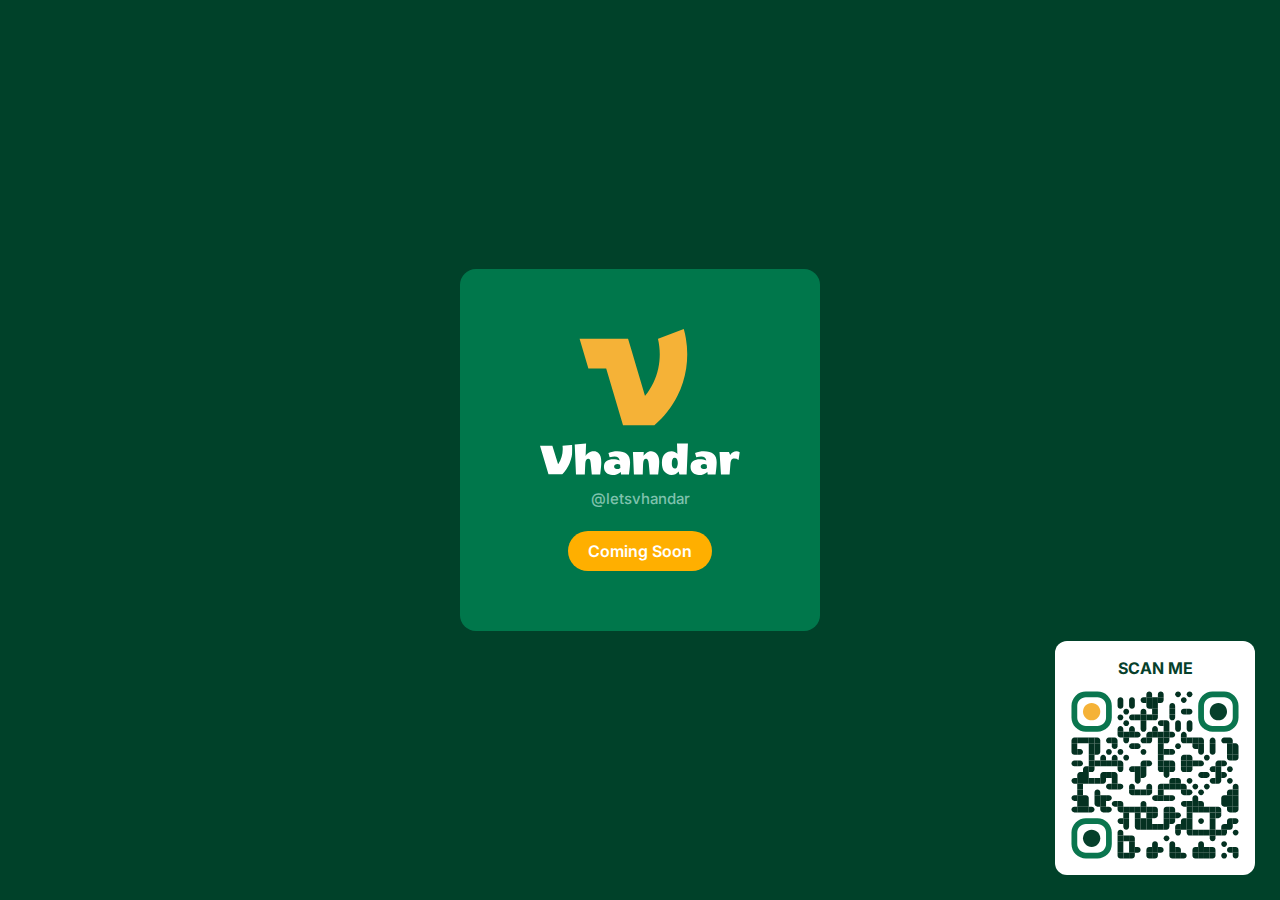
<file: index.html>
<!DOCTYPE html>
<html lang="en">

<head>
        <meta charset="UTF-8" />
        <meta name="viewport" content="width=device-width, initial-scale=1.0" />
        <link rel="icon" type="image/favicon.png" href="/favicon.png">
        <title>Vhandar | Coming Soon</title>
        <!-- Bootstrap CSS -->
        <link href="https://stackpath.bootstrapcdn.com/bootstrap/4.5.2/css/bootstrap.min.css" rel="stylesheet">
        <!-- Font Awesome -->
        <link href="https://cdnjs.cloudflare.com/ajax/libs/font-awesome/6.6.0/css/all.min.css" rel="stylesheet">
        <!-- Google Fonts -->
        <link rel="preconnect" href="https://fonts.googleapis.com">
        <link rel="preconnect" href="https://fonts.gstatic.com" crossorigin>
        <link href="https://fonts.googleapis.com/css2?family=Inter:ital,opsz,wght@0,14..32,100..900;1,14..32,100..900&display=swap"
                rel="stylesheet">
        <!-- CSS -->
        <link rel="stylesheet" href="style.css">


</head>

<body>
        <div class="container">
                <div class="v-box">
                        <div class="logo">
                                <img src="/logo.svg" alt="Vhandar" width="200" />
                        </div>
                        <h3 class="username">@letsvhandar</h3>

                        <a href="https://www.link.vhandar.com" target="_blank" class="website">Coming Soon</a>
                </div>

                <div class="scan-me">
                        <p>SCAN ME</p>
                        <img src="/qr.link.svg" alt="Sacan Me" width="180" />
                </div>

<!-- 
                <div class="links social-links">
                        <a href="https://www.facebook.com/letsvhandar" target="_blank" class="v-social"><i
                                        class="fa-brands fa-facebook-f"></i></a>
                        <a href="https://www.instagram.com/letsvhandar" target="_blank" class="v-social"> <i
                                        class="fa-brands fa-instagram"></i> </a>
                        <a href="https://www.x.com/letsvhandar" target="_blank" class="v-social"><i
                                        class="fa-brands fa-x-twitter"></i></a>
                        <a href="https://www.youtube.com/@letsvhandar" target="_blank" class="v-social"><i
                                        class="fa-brands fa-youtube"></i></a>
                        <a href="https://www.linkedin.com/company/letsvhandar" target="_blank" class="v-social"><i
                                        class="fa-brands fa-linkedin-in"></i></a>
                        <a href="https://tiktok.com/@letsvhandar" target="_blank" class="v-social"><i
                                        class="fa-brands fa-tiktok"></i></a>

                </div> -->






                <!-- <p class="copywrite">Copyright © 2024&nbsp;<a class="copywrite-link" rel="noopener noreferrer"
                                aria-label="Vhandar Website" href="https://vhandar.com/">Vhandar</a>&nbsp;Merchandise Pvt. Ltd.</p> -->
        </div>




        <!-- <script src="script.js"></script> -->
        <!-- Bootstrap JS and dependencies -->
        <script src="https://code.jquery.com/jquery-3.5.1.slim.min.js"></script>
        <script src="https://cdn.jsdelivr.net/npm/@popperjs/core@2.5.4/dist/umd/popper.min.js"></script>
        <script src="https://stackpath.bootstrapcdn.com/bootstrap/4.5.2/js/bootstrap.min.js"></script>
</body>

</html>
</file>
<file: style.css>
/*
 * Vhandar Color
 * Created with ColorSlurp
 */
:root,
.vhandar-color {
    --secondary-50: #fef5e6;
    --secondary-100: #fbe1b2;
    --secondary-200: #f9d38c;
    --secondary-300: #f6bf58;
    --secondary-400: #f5b237;
    --secondary-500: #f29f05;
    --secondary-600: #dc9105;
    --secondary-700: #ab7104;
    --secondary-800: #855703;
    --secondary-900: #664302;
    --primary-50: #e7f1ed;
    --primary-100: #b3d4c8;
    --primary-200: #8ec0ae;
    --primary-300: #5ba388;
    --primary-400: #3b9171;
    --primary-500: #0a754e;
    --primary-600: #096a47;
    --primary-700: #075337;
    --primary-800: #06402b;
    --primary-900: #043121;
    --neutral-1: #ffffff;
    --neutral-2: #fcfdfd;
    --neutral-3: #f5f6f6;
    --neutral-4: #f0f2f1;
    --neutral-5: #d9dddc;
    --neutral-6: #bfc7c4;
    --neutral-7: #8c9a95;
    --neutral-8: #596d66;
    --neutral-9: #445b53;
    --neutral-10: #264136;
    --neutral-11: #1f3a2f;
    --neutral-12: #143126;
    --neutral-13: #002013;
}

@supports (color: color(display-p3 1 1 1)) {

    :root,
    .vhandar-color {
        --secondary-50: color(display-p3 0.996 0.961 0.902 / 1.0);
        --secondary-100: color(display-p3 0.984 0.882 0.698 / 1.0);
        --secondary-200: color(display-p3 0.978 0.826 0.548 / 1.0);
        --secondary-300: color(display-p3 0.965 0.749 0.345 / 1.0);
        --secondary-400: color(display-p3 0.961 0.699 0.214 / 1.0);
        --secondary-500: color(display-p3 0.949 0.624 0.02 / 1.0);
        --secondary-600: color(display-p3 0.863 0.569 0.02 / 1.0);
        --secondary-700: color(display-p3 0.671 0.443 0.016 / 1.0);
        --secondary-800: color(display-p3 0.52 0.341 0.01 / 1.0);
        --secondary-900: color(display-p3 0.4 0.263 0.008 / 1.0);
        --primary-50: color(display-p3 0.906 0.946 0.928 / 1.0);
        --primary-100: color(display-p3 0.702 0.831 0.784 / 1.0);
        --primary-200: color(display-p3 0.557 0.753 0.682 / 1.0);
        --primary-300: color(display-p3 0.355 0.638 0.535 / 1.0);
        --primary-400: color(display-p3 0.233 0.568 0.443 / 1.0);
        --primary-500: color(display-p3 0.039 0.459 0.306 / 1.0);
        --primary-600: color(display-p3 0.035 0.416 0.278 / 1.0);
        --primary-700: color(display-p3 0.027 0.325 0.216 / 1.0);
        --primary-800: color(display-p3 0.024 0.251 0.169 / 1.0);
        --primary-900: color(display-p3 0.017 0.192 0.129 / 1.0);
        --neutral-1: color(display-p3 1.0 1.0 1.0 / 1.0);
        --neutral-2: color(display-p3 0.987 0.992 0.992 / 1.0);
        --neutral-3: color(display-p3 0.96 0.965 0.965 / 1.0);
        --neutral-4: color(display-p3 0.939 0.949 0.945 / 1.0);
        --neutral-5: color(display-p3 0.852 0.867 0.863 / 1.0);
        --neutral-6: color(display-p3 0.749 0.78 0.769 / 1.0);
        --neutral-7: color(display-p3 0.55 0.606 0.583 / 1.0);
        --neutral-8: color(display-p3 0.349 0.427 0.4 / 1.0);
        --neutral-9: color(display-p3 0.269 0.355 0.324 / 1.0);
        --neutral-10: color(display-p3 0.149 0.254 0.213 / 1.0);
        --neutral-11: color(display-p3 0.12 0.226 0.186 / 1.0);
        --neutral-12: color(display-p3 0.077 0.191 0.151 / 1.0);
        --neutral-13: color(display-p3 0.0 0.124 0.075 / 1.0);
    }
}

body {
    font-family: "Inter", sans-serif;
    display: flex;
    flex-direction: column;
    justify-content: space-between;
    align-items: center;
    margin: 0;
    background-color: var(--primary-800);
    height: 100vh;
}

.container {
    display: flex;
    flex-direction: column;
    justify-content: space-between;
    align-items: center;
    margin: auto;
}

a {
    color: var(--neutral-1) !important;
    text-decoration: none !important;
}

i {
    color: var(--neutral-4);
    font-size: 24px;
    margin-bottom: 10px;
}

.logo img {
    margin: 0px 0px 0px 0px;
}

hr {
    width: 100px;
    border-color: #07794f;
    margin-top: 30px;
    color: #00000000;
}

.username {
    color: var(--primary-200);
    font-size: 15px;
    padding: 15px 0px;
}

.websitebox {
    display: flex;
    flex-direction: row;
    gap: 0px;
    padding: 5px 5px 5px 5px;
    align-items: center;
}

.websitebox i {
    font-size: 20px;
    margin: 0px;
}

.website {
    background-color: var(--secondary-400);
    color: white;
    padding: 8px 20px;
    border-radius: 100px;
    text-decoration: none;
    font-weight: 600;
    text-shadow: #000;
}

#websiteQRModal .website {
    border-radius: 8px;
}

.website:hover {
    background-color: var(--secondary-500);
}

.v-box {
    background-color: var(--primary-500);
    padding: 60px 80px;
    border-radius: 16px;
    display: flex;
    flex-direction: column;
    align-content: center;
    justify-content: center;
    align-items: center;
}

.webscanner {
    background-color: var(--secondary-500);
    height: 44px;
    width: 44px;
    border-radius: 0px 12px 12px 0px;
    display: flex;
    align-items: center;
    text-align: center;
    align-content: center;
    justify-content: center;
}

.webscanner:hover {
    background-color: var(--secondary-700);
}

.headbox {
    display: flex;
    flex-direction: row;
    gap: 15px;
    padding: 20px 5px 5px 5px;
    align-items: center;

}

.scanner {
    padding: 10px;
    border-radius: 6px;
    border: 1px solid var(--primary-600);
    background-color: var(--primary-500);
    display: flex;
    align-items: center;
    gap: 10px;

    height: 44px;
    width: 44px;
    display: flex;
    align-items: center;
    text-align: center;
    align-content: center;
    justify-content: center;
}

.scanner:hover {
    background-color: var(--primary-400);
    border: 1px solid var(--primary-500);

}

.headbox i {
    font-size: 20px;
    margin: 0px;
}

.links {
    width: 764px;
    display: flex;
    flex-wrap: wrap;
    align-items: center;
    flex-grow: 1;
    justify-content: center;
    gap: 10px;
    padding: 20px;
}


.v-head {
    font-size: 18px;
    font-weight: 600;
    color: var(--neutral-2);
    margin: 0px 0px 0px 0px;
    text-align: center;
}

b {
    color: var(--primary-200);
    font-size: 11px;
    text-transform: uppercase;
    margin: 0px;
    padding: 0px;
    font-weight: 500;
}

.copywrite {
    font-size: 14px;
    color: var(--primary-200);
    margin: 20px 0;
    position: fixed;
    left: 50%;
    bottom: 20px;
    transform: translate(-50%, -50%);
    margin: 0 auto;
    text-align: center;
}

.copywrite a {
    font-size: 14px;
    text-decoration: none;
    color: var(--secondary-400) !important;
}

.copywrite a:hover {
    text-decoration: underline !important;
}

.v-head {
    display: flex;
    flex-direction: column;
    align-items: center;
    text-align: center;
    align-content: center;
    justify-content: center;

}

.v-head h3 {
    color: var(--primary-800);
    font-size: 26px;
    font-weight: 700;
    margin: 10px 0 0 0;

}

.v-head p {
    color: var(--neutral-6);
    font-size: 16px;
    font-weight: 500;
    margin: 0px;
    padding: 0px;

}

/* --------- Responsive Start ---------- */
@media only screen and (max-width: 800px) {
    .v-link {
        min-width: 150px;
    }

    .links {
        width: auto;
        padding: 5px;
    }

    .v-box {
        padding: 60px;
    }

    .website {
        font-size: 14px;
        padding: 8px 18px;
    }

    .logo img {
        width: 150px;
    }

    .v-link {
        font-size: 12px;
    }

    i {
        font-size: 20px;
    }
}

/* --------- Responsive End ---------- */
.v-social {
    background-color: var(--primary-500);
    border-radius: 100px;
    padding: 10px;
    font-size: 10px !important;
    height: 40px;
    width: 40px;
    display: flex;
    flex-direction: row;
    align-content: center;
    justify-content: center;
    align-items: center;
}

.v-social:hover {
    background-color: var(--primary-400);
}

.social-links {
    margin-top: 15px;
}

.social-links i {
    font-size: 16px;
    margin: 0px;
}

.scan-me {
    position: absolute;
    bottom: 25px;
    right: 25px;
    padding: 10px;
    border-radius: 12px;
    background-color: white;
    
}

.scan-me p {
    text-align: center;
    font-weight: 700;
    margin: 0px;
    padding: 5px 0;
    color: #06402b;
}

.scan-me img {
    padding: 0px;
    border-radius: 12px;
    background-color: white;
}
</file>
